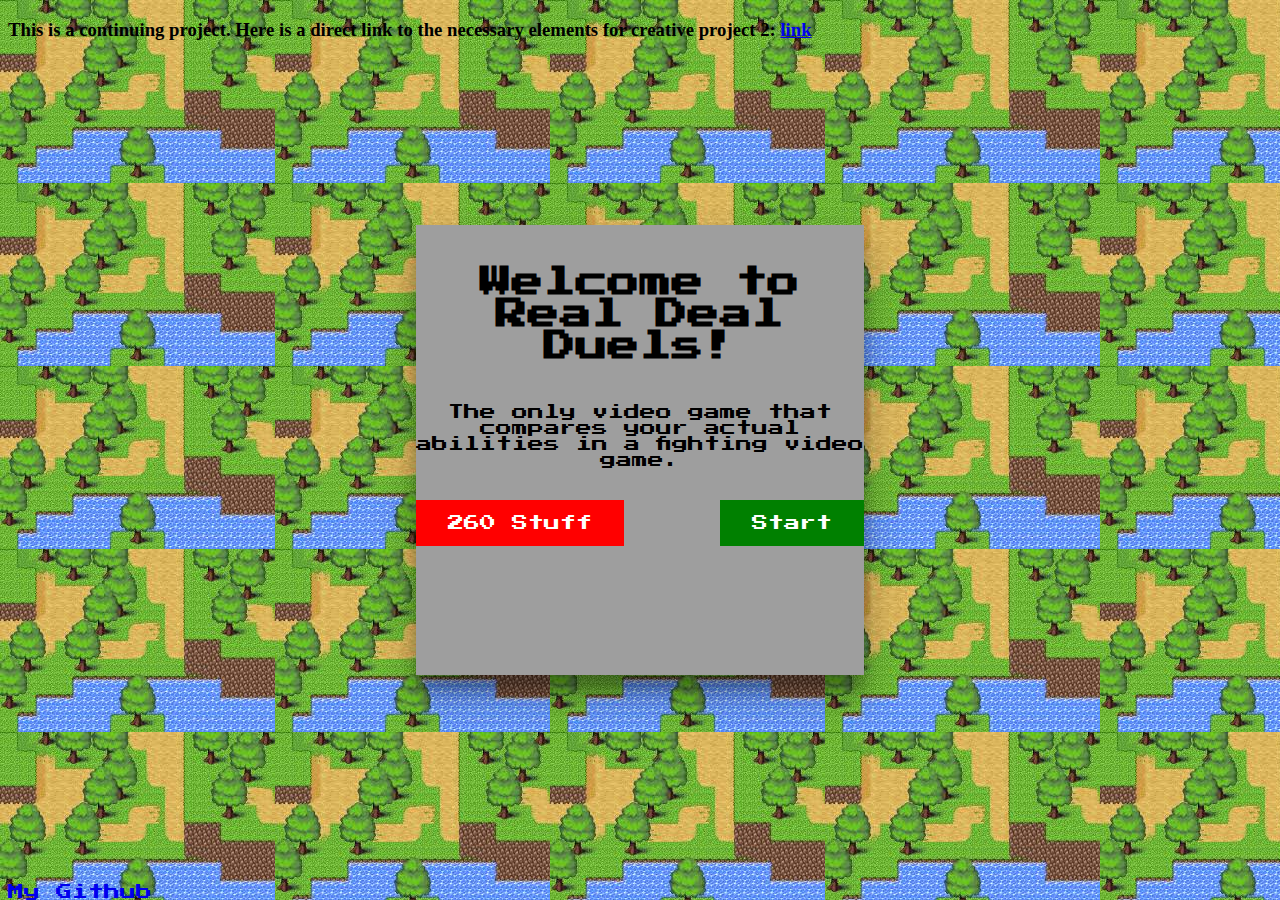
<file: index.html>
<!DOCTYPE html>
<html>
    <head>
        <meta charset="utf-8">
        <title>Real Deal</title>
        <link rel="stylesheet" type="text/css" href="style.css">
        <link href="https://fonts.googleapis.com/css?family=Press+Start+2P" rel="stylesheet">
    </head>
    <body class = "faded">
        <h3>This is a continuing project. Here is a direct link to the necessary elements for creative project 2: <a href="books.html">link</a></h3>
        <div class = "welcome">
            <h1>Welcome to Real Deal Duels!</h1>
            <p>
                The only video game that compares your actual abilities in a fighting video game.<br /><br />
            </p>
            <div class = "btns">
            	<a href="about.html" class="btnAbout">260 Stuff</a>
            	<a href="signUp1.html" class="btnStart">Start</a>
            </div>
        </div>
        <div class= "footer">
            <a href="https://github.com/bencjones11/realDeal" target ="_blank">My Github</a>
        </div>

    </body>
</html>
</file>
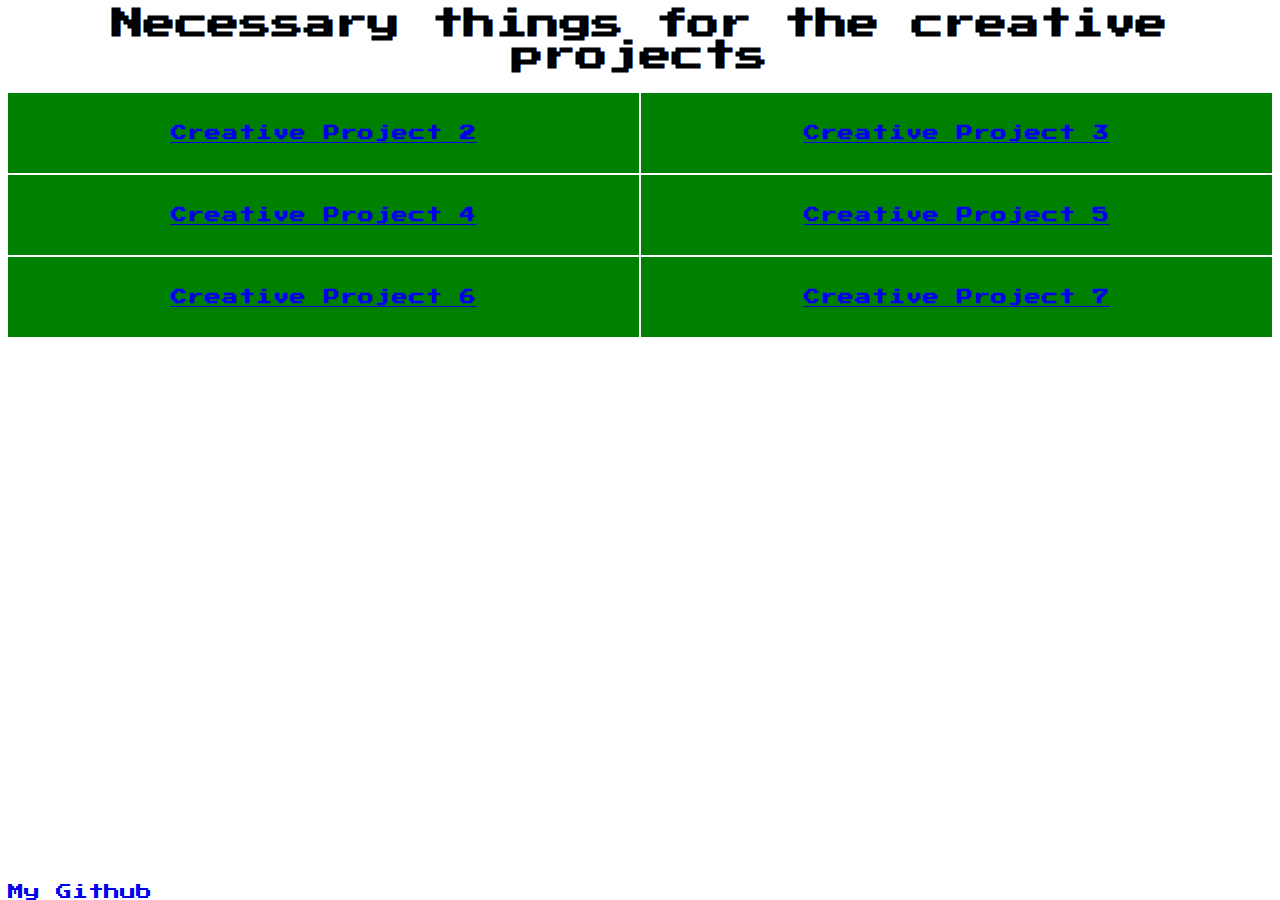
<file: about.html>
<html>
    <head>
        <link rel="stylesheet" href="about.css">
        <link href="https://fonts.googleapis.com/css?family=Press+Start+2P" rel="stylesheet">
    </head>
    <body>


        <h1>Necessary things for the creative projects</h1>
        <ul class="list">
            <li><a href="books.html" target="_blank">Creative Project 2</a></li>
            <li><a href="3" target="_blank">Creative Project 3</a></li>
            <li><a href="3" target="_blank">Creative Project 4</a></li>
            <li><a href="#" target="_blank">Creative Project 5</a></li>
            <li><a href="#" target="_blank">Creative Project 6</a></li>
            <li><a href="#" target="_blank">Creative Project 7</a></li>
        </ul>
        <div class= "footer">
            <a href="https://github.com/bencjones11/realDeal" target ="_blank">My Github</a>
        </div>
    </body>
</html>
</file>
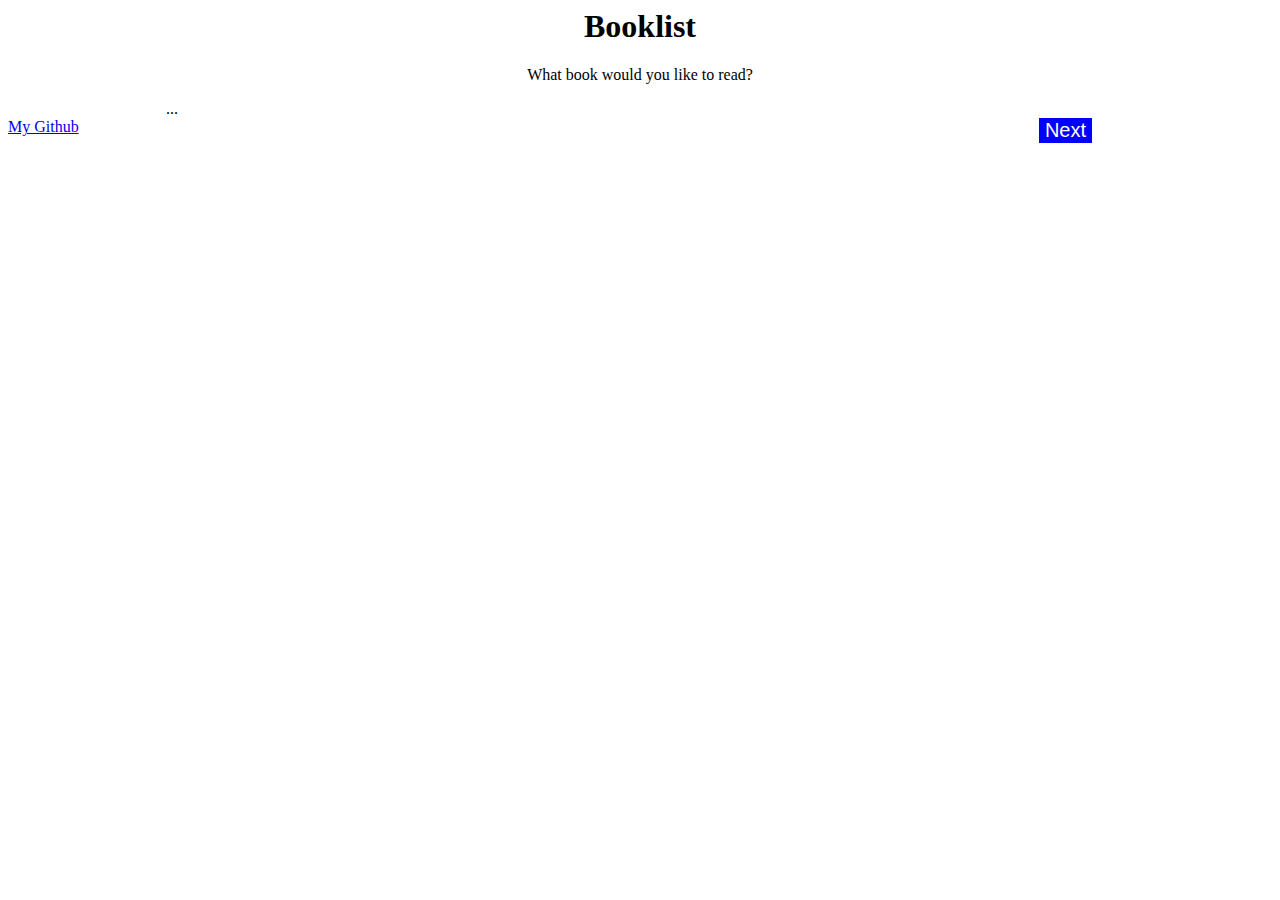
<file: books.html>
<head>
    <link rel="stylesheet" href="books.css">

    <script
    src="http://code.jquery.com/jquery-3.2.1.min.js"
    integrity="sha256-hwg4gsxgFZhOsEEamdOYGBf13FyQuiTwlAQgxVSNgt4="
    crossorigin="anonymous">
    </script>
<script>
    $(document).ready(function() {
        var index = 0;
        var myurl = "https://api.nytimes.com/svc/books/v3/lists.json";
    myurl += '?' + $.param({
        "api-key": "28d2e7d07f9b498d9918c873255058eb",
        "list": "e-book-fiction"
    });
    var settings = {
        "url": myurl,
        "method": "GET",
        "success":function(parsed_json){
            var theResults = parsed_json.results[0];
            console.log(theResults);
            var bookListHtml = "";
            bookListHtml += "<p>";
            for (var i = index; i < index+5; i++){
                bookListHtml += "<h4>";
                bookListHtml += parsed_json.results[i].book_details[0].title;
                bookListHtml += "</h4>";
                bookListHtml += "<ul>";
                bookListHtml += "<li>Author: ";
                bookListHtml += parsed_json.results[i].book_details[0].author;
                bookListHtml += "</li>";
                bookListHtml += "<li>Description: ";
                bookListHtml += parsed_json.results[i].book_details[0].description;
                bookListHtml += "</li>";
                bookListHtml += "<li>Link: <a href=\"";
                bookListHtml += parsed_json.results[i].amazon_product_url;
                bookListHtml += "\">Click here to buy</a></li>";
                bookListHtml += "</ul>";
            }
            bookListHtml += "</p>";
            $("#bookList").html(bookListHtml);
        }
    }
    $.ajax(settings);
        $('#nextButton').click(function(e){
            index += 5;
            if (index > 10){
                index = 0;
            }
            e.preventDefault();
            console.log(index);
    var myurl = "https://api.nytimes.com/svc/books/v3/lists.json";
    myurl += '?' + $.param({
        "api-key": "28d2e7d07f9b498d9918c873255058eb",
        "list": "e-book-fiction"
    });
    var settings = {
        "url": myurl,
        "method": "GET",
        "success":function(parsed_json){
            var theResults = parsed_json.results[0];
            console.log(theResults);
            var bookListHtml = "";
            bookListHtml += "<p>";
            for (var i = index; i < index+5; i++){
                bookListHtml += "<h4>";
                bookListHtml += parsed_json.results[i].book_details[0].title;
                bookListHtml += "</h4>";
                bookListHtml += "<ul>";
                bookListHtml += "<li>Author: ";
                bookListHtml += parsed_json.results[i].book_details[0].author;
                bookListHtml += "</li>";
                bookListHtml += "<li>Description: ";
                bookListHtml += parsed_json.results[i].book_details[0].description;
                bookListHtml += "</li>";
                bookListHtml += "<li>Link: <a href=\"";
                bookListHtml += parsed_json.results[i].amazon_product_url;
                bookListHtml += "\">Click here to buy</a></li>";
                bookListHtml += "</ul>";
            }
            bookListHtml += "</p>";
            $("#bookList").html(bookListHtml);
                }
            }
            $.ajax(settings);
        });
    });
</script>
</head>

<body>
    <h1>Booklist</h1>
    <p>What book would you like to read?</p>
    <div id="bookList">...</div>

    <input type="submit" id="nextButton" value="Next">
    <a href="https://github.com/bencjones11/realDeal" target ="_blank">My Github</a>
</body>
</file>
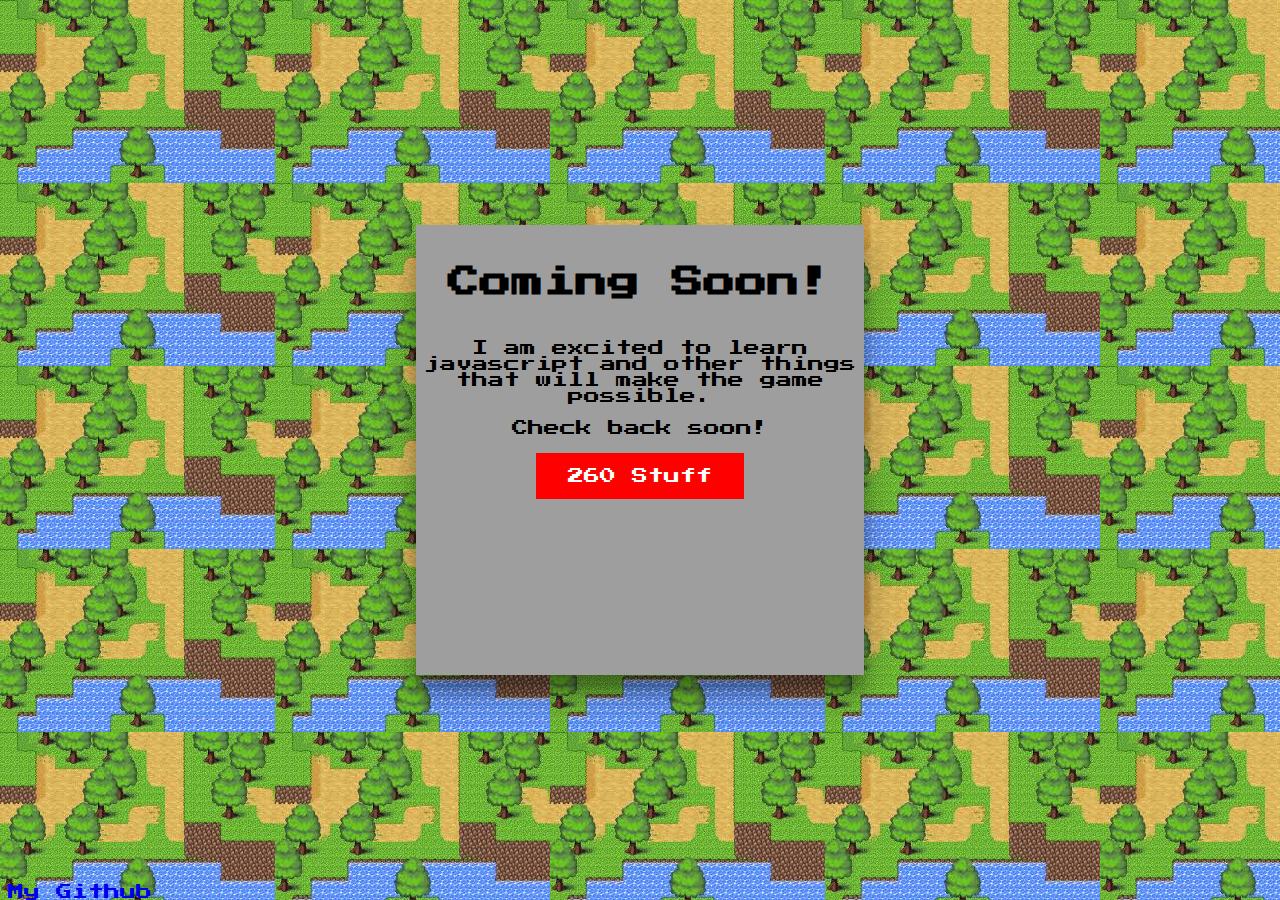
<file: game.html>
<!DOCTYPE html>
<html>
    <head>
        <meta charset="utf-8">
        <title>Duelin' Time</title>
        <link rel="stylesheet" type="text/css" href="style.css">
        <link href="https://fonts.googleapis.com/css?family=Press+Start+2P" rel="stylesheet">
    </head>
    <body class = "faded">
        <div class = "welcome">
            <h1>Coming Soon!</h1>
            <p>
                I am excited to learn javascript and other things that will make the game possible. <br /><br />Check back soon!<br /><br />
            </p>
            <a href="about.html" class="btnAboutEnd">260 Stuff</a>
        </div>
        <div class= "footer">
            <a href="https://github.com/bencjones11/realDeal" target ="_blank">My Github</a>
        </div>

    </body>
</html>
</file>
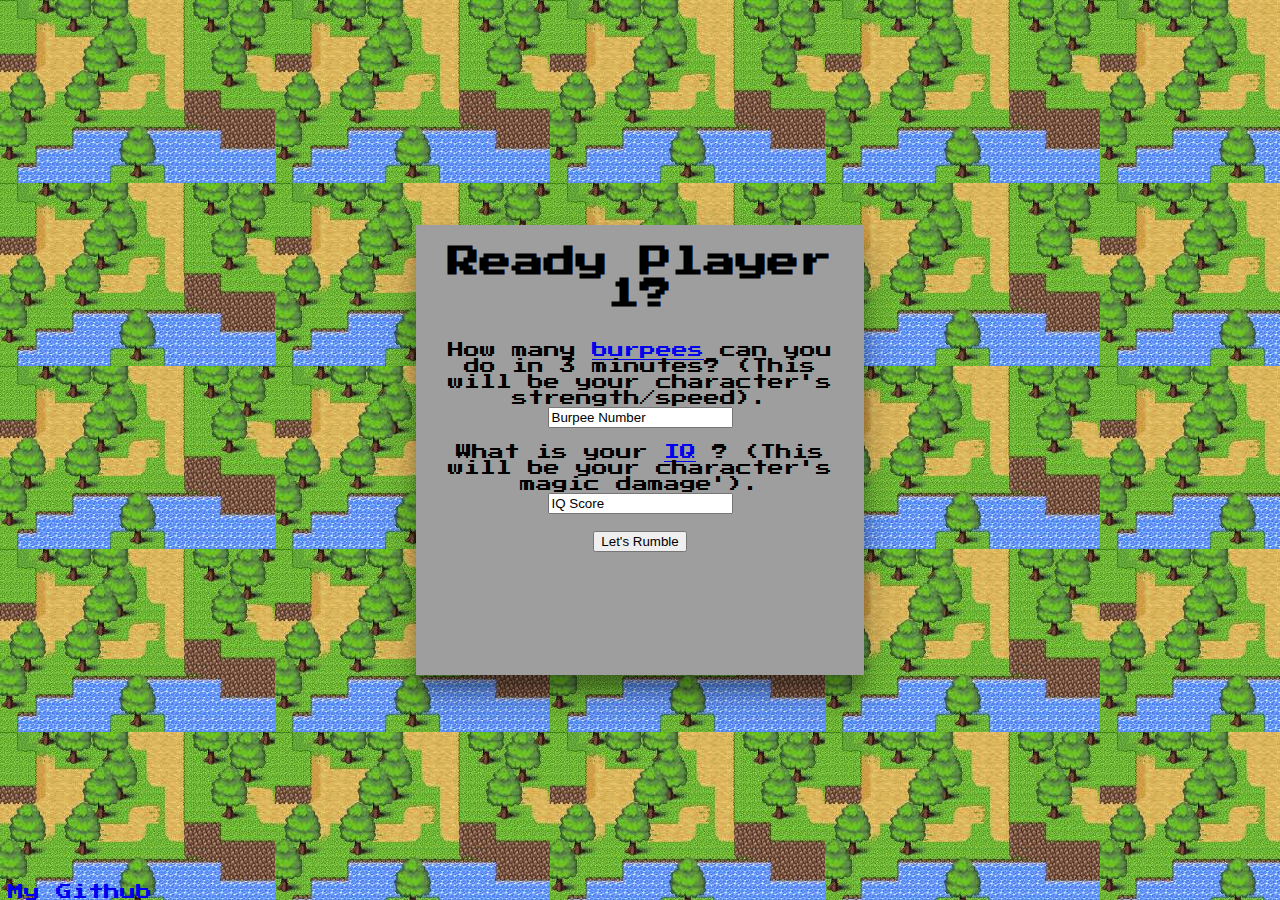
<file: signUp1.html>
<!DOCTYPE html>
<html>
    <head>
        <meta charset="utf-8">
        <title>Sign Up</title>
        <link rel="stylesheet" type="text/css" href="style.css">
        <link href="https://fonts.googleapis.com/css?family=Press+Start+2P" rel="stylesheet">
    </head>
    <body class = "faded">
        <div class = "signUp">
            <h1>Ready Player 1?</h1>
            <form action="/action_page.php">
              How many <a href="https://www.youtube.com/watch?v=JZQA08SlJnM" target ="_blank">burpees</a> can you do in 3 minutes? (This will be your character's strength/speed).<br>
              <input type="text" name="firstname" value="Burpee Number">
              <br>
              <br />
             What is your <a href="https://memorado.com/iqtest" target ="_blank">IQ</a> ? (This will be your character's magic damage').<br>
              <input type="text" name="lastname" value="IQ Score">
              <br><br>
              <a href="signUp2.html">
                   <input type="button" value="Let's Rumble" />
                </a>
            </form>
        </div>
        <div class= "footer">
            <a href="https://github.com/bencjones11/realDeal" target ="_blank">My Github</a>
        </div>

    </body>
</html>
</file>
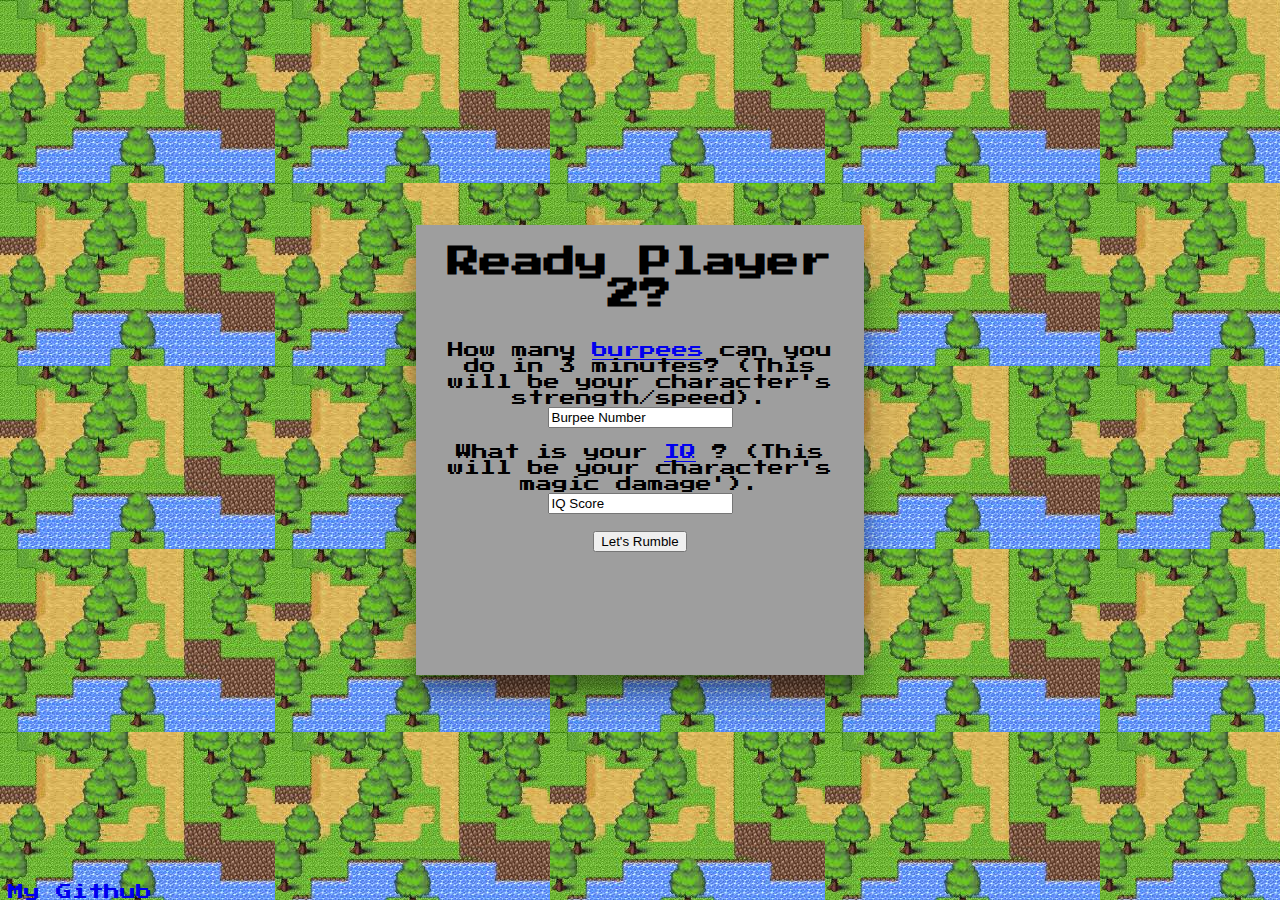
<file: signUp2.html>
<!DOCTYPE html>
<html>
    <head>
        <meta charset="utf-8">
        <title>Sign Up</title>
        <link rel="stylesheet" type="text/css" href="style.css">
        <link href="https://fonts.googleapis.com/css?family=Press+Start+2P" rel="stylesheet">
    </head>
    <body class = "faded">
        <div class = "signUp">
            <h1>Ready Player 2?</h1>
            <form action="/action_page.php">
              How many <a href="https://www.youtube.com/watch?v=JZQA08SlJnM" target ="_blank">burpees</a> can you do in 3 minutes? (This will be your character's strength/speed).<br>
              <input type="text" name="firstname" value="Burpee Number">
              <br>
              <br />
             What is your <a href="https://memorado.com/iqtest" target ="_blank">IQ</a> ? (This will be your character's magic damage').<br>
              <input type="text" name="lastname" value="IQ Score">
              <br><br>
              <a href="game.html">
                   <input type="button" value="Let's Rumble" />
                </a>
            </form>
        </div>
        <div class= "footer">
            <a href="https://github.com/bencjones11/realDeal" target ="_blank">My Github</a>
        </div>

    </body>
</html>
</file>
<file: style.css>
.welcome {
    background-color: #9E9E9E;
    margin: auto;
    width: 35%;
    height: 50%;
    position: absolute;
    top:0;
    bottom: 0;
    left: 0;
    right: 0;
    box-shadow: 0 19px 38px rgba(0,0,0,0.30), 0 15px 12px rgba(0,0,0,0.22);
}

.welcome {
    font-family: 'Press Start 2P', cursive;
    text-align: center;
    vertical-align: middle;
}

.welcome h1 {
    padding-top: 20px;
}

.welcome p {
    padding-top: 20px;
}


.faded {
    background-image: url("images/terrain.jpeg");
}

.btnAbout {
    float: left;
    padding-left: 75px;
    padding-top: 75px;
    background-color: red;
    border: none;
    color: white;
    padding: 15px 32px;
    text-decoration: none;
    font-size: 16px;
}

.btnStart {
    float: right;
    padding-right: 75px;
    padding-top: 75px;
    background-color: green;
    border: none;
    color: white;
    padding: 15px 32px;
    text-decoration: none;
    font-size: 16px;
}

.signUp {
    background-color: #9E9E9E;
    margin: auto;
    width: 35%;
    height: 50%;
    position: absolute;
    top:0;
    bottom: 0;
    left: 0;
    right: 0;
    box-shadow: 0 19px 38px rgba(0,0,0,0.30), 0 15px 12px rgba(0,0,0,0.22);
}

.signUp {
    font-family: 'Press Start 2P', cursive;
    text-align: center;
    vertical-align: middle;
}

.signUp form {
    padding: 10px;
}

.btnAboutEnd {
    margin: auto;
    padding-left: 75px;
    padding-top: 75px;
    background-color: red;
    border: none;
    color: white;
    padding: 15px 32px;
    text-decoration: none;
    font-size: 16px;
}

.footer {
    position:absolute;
   bottom:0;
   font-family: 'Press Start 2P', cursive;
   text-align: center;
   margin:auto;
}
</file>
<file: about.css>
h1 {
    text-align: center;
     font-family: 'Press Start 2P', cursive;
}

ul {
    list-style-type: none;
    padding-left: 0;
}

.list {
    padding-left: 0;
    display: grid;
    grid-gap: 2px;
    grid-template-columns: 1fr 1fr;
    grid-auto-rows: 80px;
}

li {
    background-color: green;
    display: flex;
    align-items: center;
    justify-content: center;
    font-weight: 800;
    letter-spacing: 1px;
     font-family: 'Press Start 2P', cursive;
}

img {
    display: block;
    margin-left: auto;
    margin-right: auto;
}

p {
     font-family: 'Press Start 2P', cursive;
    text-align: center;
}

.footer {
    position: absolute;
   bottom: 0;
   font-family: 'Press Start 2P', cursive;
   text-align: center;
}
</file>
<file: books.css>
h1 {
    font-family: verdana;
    text-align: center;
}

p {
    font-family: verdana;
    text-align: center;
}

li {
    padding-bottom: 15px;
}

body {
    background-image: url("https://www.valpak.com/blog/wp-content/uploads/2014/04/woman-hammock-reading-book.jpg");
}

#booklist {
    background-color: rgba(255,255,255,0.6);
    font-family: verdana;
    width: 75%;
    margin: auto;
}

h4 {
    background-color: rgba(255,255,255,0.6);
    padding: 15px;
}

#nextbutton {
    float: right;
    color: white;
    background-color: blue;
    border: none;
    font-size: 20px;
    margin-right: 180px;
    margin-bottom: 20px;
    -webkit-transition-duration: 0.4s;
    transition-duration: 0.4s;
}

#nextbutton:hover {
background-color: grey;
color: white;
}
</file>
